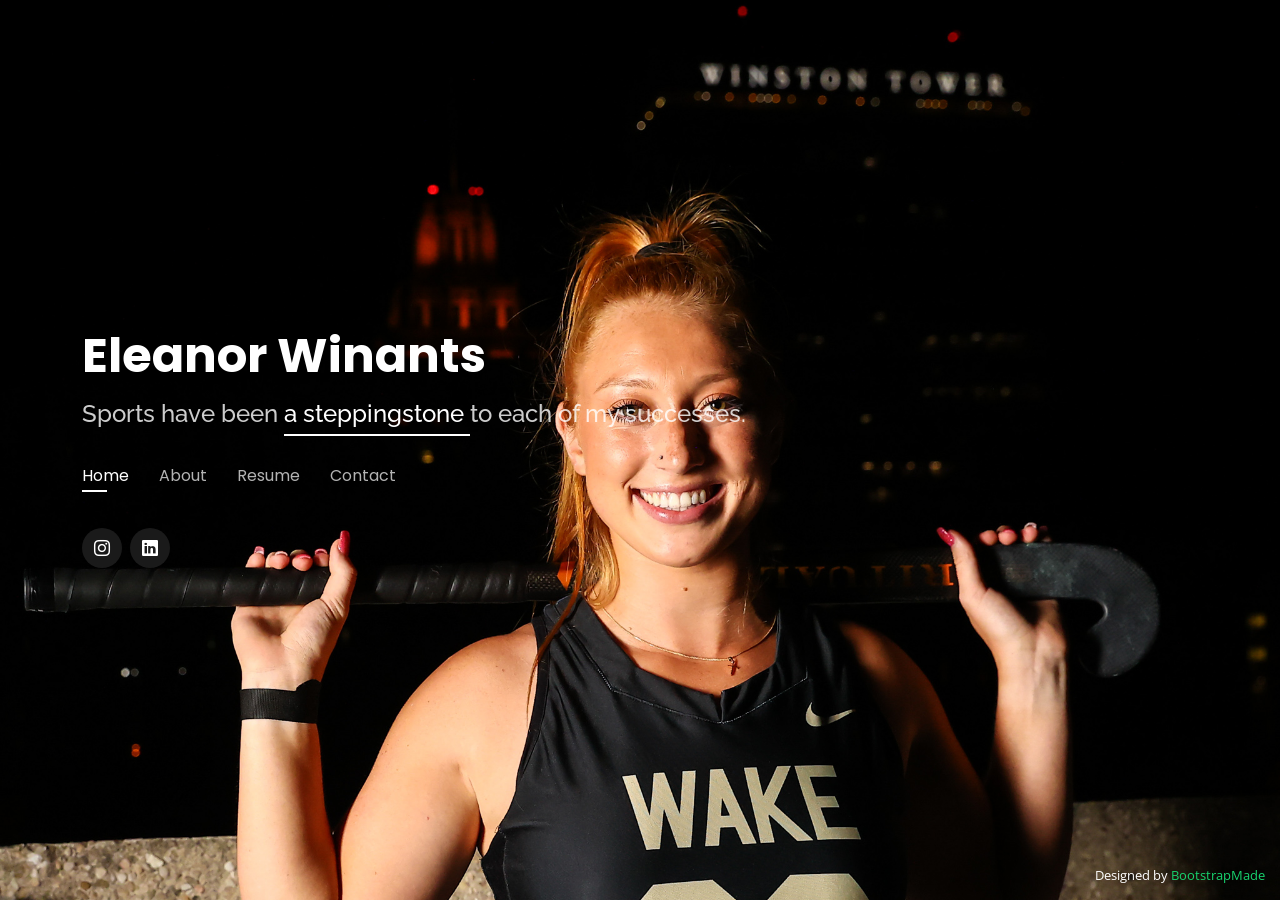
<file: index.html>
<!DOCTYPE html>
<html lang="en">

<head>
  <meta charset="utf-8">
  <meta content="width=device-width, initial-scale=1.0" name="viewport">

  <title>Personal Bootstrap Template</title>
  <meta content="" name="description">
  <meta content="" name="keywords">

  <!-- Favicons -->
  <link href="assets/img/favicon.png" rel="icon">
  <link href="assets/img/apple-touch-icon.png" rel="apple-touch-icon">

  <!-- Google Fonts -->
  <link href="https://fonts.googleapis.com/css?family=Open+Sans:300,300i,400,400i,600,600i,700,700i|Raleway:300,300i,400,400i,500,500i,600,600i,700,700i|Poppins:300,300i,400,400i,500,500i,600,600i,700,700i" rel="stylesheet">

  <!-- Vendor CSS Files -->
  <link href="assets/vendor/bootstrap/css/bootstrap.min.css" rel="stylesheet">
  <link href="assets/vendor/bootstrap-icons/bootstrap-icons.css" rel="stylesheet">
  <link href="assets/vendor/boxicons/css/boxicons.min.css" rel="stylesheet">
  <link href="assets/vendor/glightbox/css/glightbox.min.css" rel="stylesheet">
  <link href="assets/vendor/remixicon/remixicon.css" rel="stylesheet">
  <link href="assets/vendor/swiper/swiper-bundle.min.css" rel="stylesheet">

  <!-- Template Main CSS File -->
  <link href="assets/css/style.css" rel="stylesheet">

  <!-- =======================================================
  * Template Name: Personal
  * Updated: Mar 10 2023 with Bootstrap v5.2.3
  * Template URL: https://bootstrapmade.com/personal-free-resume-bootstrap-template/
  * Author: BootstrapMade.com
  * License: https://bootstrapmade.com/license/
  ======================================================== -->
</head>

<body>

  <!-- ======= Header ======= -->
  <header id="header">
    <div class="container">

      <h1><a href="index.html">Eleanor Winants</a></h1>
      <!-- Uncomment below if you prefer to use an image logo -->
      <!-- <a href="index.html" class="mr-auto"><img src="assets/img/logo.png" alt="" class="img-fluid"></a> -->
      <h2>Sports have been <span> a steppingstone </span> to each of my successes.</h2>

      <nav id="navbar" class="navbar">
        <ul>
          <li><a class="nav-link active" href="#header">Home</a></li>
          <li><a class="nav-link" href="#about">About</a></li>
          <li><a class="nav-link" href="#resume">Resume</a></li>
          <li><a class="nav-link" href="#contact">Contact</a></li>
        </ul>
        <i class="bi bi-list mobile-nav-toggle"></i>
      </nav><!-- .navbar -->

      <div class="social-links">
        <a href="https://www.instagram.com/eleanorwinants/" class="instagram"><i class="bi bi-instagram"></i></a> 
        <a href="https://www.linkedin.com/in/eleanor-winants/" class="linkedin"><i class="bi bi-linkedin"></i></a>
      </div>

    </div>
  </header><!-- End Header -->

  <!-- ======= About Section ======= -->
  <section id="about" class="about">

    <!-- ======= About Me ======= -->
    <div class="about-me container">

      <div class="section-title">
        <h2>About</h2>
        <p>Learn more about me</p>
      </div>

      <div class="row">
        <div class="col-lg-4" data-aos="fade-right">
          <img src="assets/img/IMG_3411.JPG" class="img-fluid" alt="">
        </div>
        <div class="col-lg-8 pt-4 pt-lg-0 content" data-aos="fade-left">
          <h3>Graduate Student &amp; Former D1 Athlete</h3>
          <p class="fst-italic">
          </p>
          <div class="row">
            <div class="col-lg-6">
              <ul>
                <li><i class="bi bi-chevron-right"></i> <strong>Birthday:</strong> <span>July 31st, 1999</span></li>
                <li><i class="bi bi-chevron-right"></i> <strong>Phone:</strong> <span>+1 703 673 8189</span></li>
                <li><i class="bi bi-chevron-right"></i> <strong>City:</strong> <span>Washington, DC</span></li>
              </ul>
            </div>
            <div class="col-lg-6">
              <ul>
                <li><i class="bi bi-chevron-right"></i> <strong>Age:</strong> <span>23</span></li>
                <li><i class="bi bi-chevron-right"></i> <strong>Degree:</strong> <span>Master's in Management</span></li>
                <li><i class="bi bi-chevron-right"></i> <strong>Email:</strong> <span>ebw64@georgetown.edu</span></li>
              </ul>
            </div>
          </div>
          <p>
            As a lifelong athlete, I utilized my experiences to apply discipline and a strong sense of work ethic in all my pursuits. I honed my teamwork, communication, time-management, and organizational skills as a student athlete at Wake Forest. I am now pursuing my Master of Science in Management at Georgetown University’s McDonough School of Business because I crave the business acumen that will enable me to excel in a fast-paced, team-oriented environment. My ability to perform at a high level under pressure, competitiveness, leadership, and grit are some of my top strengths. These experiences as both a student athlete and business student uniquely position me to be an effective, valuable addition to any team.  
          </p>
        </div>
      </div>

    </div><!-- End About Me -->

    <!-- ======= Counts ======= -->
    <div class="counts container">

      <div class="row">

        <div class="col-lg-3 col-md-6">
          <div class="count-box">
            <i class="bi bi-emoji-smile"></i>
            <span data-purecounter-start="0" data-purecounter-end="2" data-purecounter-duration="1" class="purecounter"></span>
            <p>Degrees</p>
          </div>
        </div>

        <div class="col-lg-3 col-md-6 mt-5 mt-md-0">
          <div class="count-box">
            <i class="bi bi-journal-richtext"></i>
            <span data-purecounter-start="0" data-purecounter-end="2" data-purecounter-duration="1" class="purecounter"></span>
            <p>Year Captain</p>
          </div>
        </div>

        <div class="col-lg-3 col-md-6 mt-5 mt-lg-0">
          <div class="count-box">
            <i class="bi bi-headset"></i>
            <span data-purecounter-start="0" data-purecounter-end="16" data-purecounter-duration="1" class="purecounter"></span>
            <p>Licenses & Certifications</p>
          </div>
        </div>

        <div class="col-lg-3 col-md-6 mt-5 mt-lg-0">
          <div class="count-box">
            <i class="bi bi-award"></i>
            <span data-purecounter-start="0" data-purecounter-end="12" data-purecounter-duration="1" class="purecounter"></span>
            <p>Honors & Awards</p>
          </div>
        </div>

      </div>

    </div><!-- End Counts -->

    <!-- ======= Skills  ======= -->
    <div class="skills container">

      <div class="section-title">
        <h2>Skills</h2>
      </div>

      <div class="row skills-content">

        <div class="col-lg-6">

          <div class="progress">
            <span class="skill">Teamwork <i class="val">100%</i></span>
            <div class="progress-bar-wrap">
              <div class="progress-bar" role="progressbar" aria-valuenow="100" aria-valuemin="0" aria-valuemax="100"></div>
            </div>
          </div>

          <div class="progress">
            <span class="skill">Leadership <i class="val">90%</i></span>
            <div class="progress-bar-wrap">
              <div class="progress-bar" role="progressbar" aria-valuenow="90" aria-valuemin="0" aria-valuemax="100"></div>
            </div>
          </div>

          <div class="progress">
            <span class="skill">Social Media<i class="val">75%</i></span>
            <div class="progress-bar-wrap">
              <div class="progress-bar" role="progressbar" aria-valuenow="75" aria-valuemin="0" aria-valuemax="100"></div>
            </div>
          </div>

        </div>

        <div class="col-lg-6">

          <div class="progress">
            <span class="skill">Tableau<i class="val">50%</i></span>
            <div class="progress-bar-wrap">
              <div class="progress-bar" role="progressbar" aria-valuenow="50" aria-valuemin="0" aria-valuemax="100"></div>
            </div>
          </div>

          <div class="progress">
            <span class="skill">R Studio<i class="val">50%</i></span>
            <div class="progress-bar-wrap">
              <div class="progress-bar" role="progressbar" aria-valuenow="50" aria-valuemin="0" aria-valuemax="100"></div>
            </div>
          </div>

          <div class="progress">
            <span class="skill">Marketing & Sales<i class="val">60%</i></span>
            <div class="progress-bar-wrap">
              <div class="progress-bar" role="progressbar" aria-valuenow="60" aria-valuemin="0" aria-valuemax="100"></div>
            </div>
          </div>

        </div>

      </div>

    </div><!-- End Skills -->

    <!-- ======= Interests ======= -->
    <div class="interests container">

      <div class="section-title">
        <h2>Interests</h2>
      </div>

      <div class="row">
        <div class="col-lg-3 col-md-4">
          <div class="icon-box">
            <i class="ri-store-line" style="color: #ffbb2c;"></i>
            <h3>Creative Problem Solving</h3>
          </div>
        </div>
        <div class="col-lg-3 col-md-4 mt-4 mt-md-0">
          <div class="icon-box">
            <i class="ri-bar-chart-box-line" style="color: #5578ff;"></i>
            <h3>Consulting</h3>
          </div>
        </div>
        <div class="col-lg-3 col-md-4 mt-4 mt-md-0">
          <div class="icon-box">
            <i class="ri-calendar-todo-line" style="color: #e80368;"></i>
            <h3>Sports Marketing</h3>
          </div>
        </div>
        <div class="col-lg-3 col-md-4 mt-4 mt-lg-0">
          <div class="icon-box">
            <i class="ri-paint-brush-line" style="color: #e361ff;"></i>
            <h3>Fitness</h3>
          </div>
        </div>
        <div class="col-lg-3 col-md-4 mt-4">
          <div class="icon-box">
            <i class="ri-database-2-line" style="color: #47aeff;"></i>
            <h3>Health & Wellness</h3>
          </div>
        </div>
        <div class="col-lg-3 col-md-4 mt-4">
          <div class="icon-box">
            <i class="ri-gradienter-line" style="color: #ffa76e;"></i>
            <h3>Hiking</h3>
          </div>
        </div>
        <div class="col-lg-3 col-md-4 mt-4">
          <div class="icon-box">
            <i class="ri-file-list-3-line" style="color: #11dbcf;"></i>
            <h3>Motivational Podcasts</h3>
          </div>
        </div>
        <div class="col-lg-3 col-md-4 mt-4">
          <div class="icon-box">
            <i class="ri-price-tag-2-line" style="color: #4233ff;"></i>
            <h3>YouTube</h3>
          </div>
        </div>
        <div class="col-lg-3 col-md-4 mt-4">
          <div class="icon-box">
            <i class="ri-anchor-line" style="color: #b2904f;"></i>
            <h3>Playing & Watching Sports</h3>
          </div>
        </div>
        <div class="col-lg-3 col-md-4 mt-4">
          <div class="icon-box">
            <i class="ri-disc-line" style="color: #b20969;"></i>
            <h3>Reading</h3>
          </div>
        </div>
        <div class="col-lg-3 col-md-4 mt-4">
          <div class="icon-box">
            <i class="ri-base-station-line" style="color: #ff5828;"></i>
            <h3>Event Planning</h3>
          </div>
        </div>
        <div class="col-lg-3 col-md-4 mt-4">
          <div class="icon-box">
            <i class="ri-fingerprint-line" style="color: #29cc61;"></i>
            <h3>Fashion & Beauty</h3>
          </div>
        </div>
      </div>

    </div><!-- End Interests -->

    <!-- ======= Testimonials ======= -->
    <div class="testimonials container">

      <div class="section-title">
        <h2>Testimonials</h2>
      </div>

      <div class="testimonials-slider swiper" data-aos="fade-up" data-aos-delay="100">
        <div class="swiper-wrapper">

          <div class="swiper-slide">
            <div class="testimonial-item">
              <p>
                <i class="bx bxs-quote-alt-left quote-icon-left"></i>
                Eleanor's work ethic isn't just limited to her individual work. She is also an incredibly strong team player. She is always willing to lend a hand to her colleagues and go out of her way to ensure that everyone is working together effectively. She takes the time to understand everyone's strengths and weaknesses and works collaboratively to achieve the best results.
                <i class="bx bxs-quote-alt-right quote-icon-right"></i>
              </p>
              <img src="assets/img/testimonials/testimonial.jpeg" class="testimonial-img" alt="">
              <h3>Taylor Redd</h3>
              <h4>Research & Administrative Assistant at The Brookings Institution</h4>
            </div>
          </div><!-- End testimonial item -->

          <div class="swiper-slide">
            <div class="testimonial-item">
              <p>
                <i class="bx bxs-quote-alt-left quote-icon-left"></i>
              I had the pleasure of playing on a team with Eleanor for 3 years, and I can confidently say that she is one of the best team captains I have ever had the privilege of being on a team with. Her leadership capabilities are exceptional, and she always led by example. Eleanor has a remarkable ability to motivate and inspire her teammates, even in the most challenging situations. She has a unique talent for bringing people together, fostering a sense of camaraderie and teamwork that was essential for our success. Under her leadership, we achieved some of our best results as a team. I can't speak highly enough of Eleanor's leadership skills and her impact on our team. She is truly an exceptional leader.
              <i class="bx bxs-quote-alt-right quote-icon-right"></i>
            </p>
              <img src="assets/img/testimonials/testimonial 2.jpeg" class="testimonial-img" alt="">
              <h3>Alexis Grippo</h3>
              <h4>Former Teammate</h4>
            </div>
          </div><!-- End testimonial item -->

          <div class="swiper-slide">
            <div class="testimonial-item">
              <p>
                <i class="bx bxs-quote-alt-left quote-icon-left"></i>
                Eleanor's knowledge of applied statistics was pivotal to my success in the class. Her ability to explain tough concepts in simpler steps led to my high passing grade.
                <i class="bx bxs-quote-alt-right quote-icon-right"></i>
              </p>
              <img src="assets/img/testimonials/testimony 3.jpeg" class="testimonial-img" alt="">
              <h3>Andrew Rehr</h3>
              <h4>Colleague</h4>
            </div>
          </div><!-- End testimonial item -->

          <div class="swiper-slide">
            <div class="testimonial-item">
              <p>
                <i class="bx bxs-quote-alt-left quote-icon-left"></i>
              I worked with Eleanor on a consulting project, and she is a remarkable problem-solver and team player. Her ability to analyze complex situations and develop creative solutions is truly impressive. Eleanor's communication skills are exceptional, and she has a talent for articulating her ideas and recommendations clearly and persuasively. Throughout the project, she was a valuable team member, always willing to lend a hand and support her colleagues when needed. Eleanor's dedication to her work and her clients is evident in everything she does, and it was a pleasure to work with her.
              <i class="bx bxs-quote-alt-right quote-icon-right"></i>
            </p>
              <img src="assets/img/testimonials/testimony 4.jpeg" class="testimonial-img" alt="">
              <h3>Sandhya Narasimharaj</h3>
              <h4>Colleauge</h4>
            </div>
          </div><!-- End testimonial item -->

        </div>
        <div class="swiper-pagination"></div>
      </div>

      <div class="owl-carousel testimonials-carousel">

      </div>

    </div><!-- End Testimonials  -->

  </section><!-- End About Section -->

  <!-- ======= Resume Section ======= -->
  <section id="resume" class="resume">
    <div class="container">

      <div class="section-title">
        <h2>Resume</h2>
        <p>Check My Resume</p>
      </div>

      <div class="row">
        <div class="col-lg-6">
          <h3 class="resume-title">Summary</h3>
          <div class="resume-item pb-0">
            <h4>Eleanor Winants</h4>
            <p>
            <ul>
              <li>Washington, DC</li>
              <li>(703) 673-8189</li>
              <li>ebw64@georgetown.edu</li>
            </ul>
            </p>
          </div>

          <h3 class="resume-title">Education</h3>
          <div class="resume-item">
            <h4>Master of Science in Management (STEM-designated program)</h4>
            <h5>2022 - 2023</h5>
            <p><em>Georgetown University McDonough School of Business, Washington, DC</em></p>
            <ul>
            <li>Merit Scholar</li>
            <li>Global Business Experience – Dublin, Ireland</li>
            <li>Clubs: Graduate Women in Business, Graduate Marketing Association, Retail &   Luxury Association</li>
          </ul>
        </p>
          </div>
          <div class="resume-item">
            <h4>Bachelor of Arts in Communication and Sociology, Cum Laude</h4>
            <h5>2018 - 2022</h5>
            <p><em>Wake Forest University, Winston-Salem, NC</em></p>
            <ul>
            <li>Starter on a top-10 nationally ranked squad</li>
            <li>Selected by teammates as Junior and Senior captain; dedicated to building positive team culture and mentorship of teammates</li>
            <li>ACC Scholarship Student-Athlete, 4x All-ACC Academic Honor Roll, 2x NFHCA Division I Academic Squad, ESPN SportsCenter Top 10 (March 2021), 2018 NCAA Final Four participant and ACC Championship runner-up</li>
          </ul>
        </p>
          </div>
        </div>
        <div class="col-lg-6">
          <h3 class="resume-title">Professional Experience</h3>
          <div class="resume-item">
            <h4>Ticket Sales Intern</h4>
            <h5>June 2021 - August 2021</h5>
            <p><em>Winston-Salem Dash, Winston-Salem, NC </em></p>
            <p>
            <ul>
              <li>Managed the front desk answering phone calls and interacting with customers daily; excelled in customer service and hospitality of guests</li>
              <li>Conducted research on MiLB teams in NC and Southeast region to assess the competition and their ticket packages</li>
              <li>Received ticket sales training; applied training to successfully sell 2 group packages which profited $335</li>
              <li>Worked all home-games and was responsible for various tasks around the stadium, including box office duties</li>
              <li>Managed a complimentary ticket sales package for EMS appreciation night</li>
              <li>Won intern project competition focused on identifying innovative revenue streams including non-sports events, ticket packages, and promotional ideas by incorporating marketing, sales, operations, sponsorships, and data analytics; collaborated with 2 other interns and presented findings to the President, VP, and staff</li>
            </ul>
            </p>
          </div>
          <div class="resume-item">
            <h4>Operations Intern</h4>
            <h5>February 2021 - May 2021</h5>
            <p><em>Wake Forest Football, Winston-Salem, NC </em></p>
            <p>
            <ul>
              <li>Organized and created team calendars and itineraries, drafted informational emails, and prepared for events</li>
            </ul>
            </p>
          </div>
          <div class="resume-item">
            <h4>Facility Attendant</h4>
            <h5>August 2020 - February 2021</h5>
            <p><em>WFU Campus Recreation Center, Winston-Salem, NC </em></p>
            <p>
            <ul>
              <li>Monitored, organized, cleaned, and enforced facility policies and procedures in designated fitness spaces</li>
            </ul>
            </p>
          </div>
          <div class="resume-item">
            <h4>Marketing Intern</h4>
            <h5>June 2020 - August 2020</h5>
            <p><em>Solarté Collections, Winston-Salem, NC </em></p>
            <p>
            <ul>
              <li>Contacted boutiques, hotels, and spas, with the goal of securing new distribution outlets</li>
              <li>Researched business grants for female-owned businesses to assist CEO in building financial security</li>
              <li>Represented the brand in a podcast episode to market the company’s skincare line, and acted as an ambassador on social media to promote Solarté’s social mission and products</li>
              <li>Initiated social media marketing strategies, such as creating a promotional giveaway on Instagram</li>
            </ul>
            </p>
          </div>
    
  </section><!-- End Resume Section -->

  <!-- ======= Contact Section ======= -->
  <section id="contact" class="contact">
    <div class="container">

      <div class="section-title">
        <h2>Contact</h2>
        <p>Contact Me</p>
      </div>

      <div class="row mt-2">

        <div class="col-md-6 d-flex align-items-stretch">
          <div class="info-box">
            <i class="bx bx-map"></i>
            <h3>My Address</h3>
            <p>3700 O St NW, Washington, DC 20057</p>
          </div>
        </div>

        <div class="col-md-6 mt-4 mt-md-0 d-flex align-items-stretch">
          <div class="info-box">
            <i class="bx bx-share-alt"></i>
            <h3>Social Profiles</h3>
            <div class="social-links">
              <a href="https://www.instagram.com/eleanorwinants/" class="instagram"><i class="bi bi-instagram"></i></a>
              <a href="https://www.linkedin.com/in/eleanor-winants/" class="linkedin"><i class="bi bi-linkedin"></i></a>
            </div>
          </div>
        </div>

        <div class="col-md-6 mt-4 d-flex align-items-stretch">
          <div class="info-box">
            <i class="bx bx-envelope"></i>
            <h3>Email Me</h3>
            <p>ebw64@georgetown.edu</p>
          </div>
        </div>
        <div class="col-md-6 mt-4 d-flex align-items-stretch">
          <div class="info-box">
            <i class="bx bx-phone-call"></i>
            <h3>Call Me</h3>
            <p>+1 703 673 8189</p>
          </div>
        </div>
      </div>

      <form action="forms/contact.php" method="post" role="form" class="php-email-form mt-4">
        <div class="row">
          <div class="col-md-6 form-group">
            <input type="text" name="name" class="form-control" id="name" placeholder="Your Name" required>
          </div>
          <div class="col-md-6 form-group mt-3 mt-md-0">
            <input type="email" class="form-control" name="email" id="email" placeholder="Your Email" required>
          </div>
        </div>
        <div class="form-group mt-3">
          <input type="text" class="form-control" name="subject" id="subject" placeholder="Subject" required>
        </div>
        <div class="form-group mt-3">
          <textarea class="form-control" name="message" rows="5" placeholder="Message" required></textarea>
        </div>
        <div class="my-3">
          <div class="loading">Loading</div>
          <div class="error-message"></div>
          <div class="sent-message">Your message has been sent. Thank you!</div>
        </div>
        <div class="text-center"><button type="submit">Send Message</button></div>
      </form>

    </div>
  </section><!-- End Contact Section -->

  <div class="credits">
    <!-- All the links in the footer should remain intact. -->
    <!-- You can delete the links only if you purchased the pro version. -->
    <!-- Licensing information: https://bootstrapmade.com/license/ -->
    <!-- Purchase the pro version with working PHP/AJAX contact form: https://bootstrapmade.com/personal-free-resume-bootstrap-template/ -->
    Designed by <a href="https://bootstrapmade.com/">BootstrapMade</a>
  </div>

  <!-- Vendor JS Files -->
  <script src="assets/vendor/purecounter/purecounter_vanilla.js"></script>
  <script src="assets/vendor/bootstrap/js/bootstrap.bundle.min.js"></script>
  <script src="assets/vendor/glightbox/js/glightbox.min.js"></script>
  <script src="assets/vendor/isotope-layout/isotope.pkgd.min.js"></script>
  <script src="assets/vendor/swiper/swiper-bundle.min.js"></script>
  <script src="assets/vendor/waypoints/noframework.waypoints.js"></script>
  <script src="assets/vendor/php-email-form/validate.js"></script>

  <!-- Template Main JS File -->
  <script src="assets/js/main.js"></script>

</body>

</html>
</file>
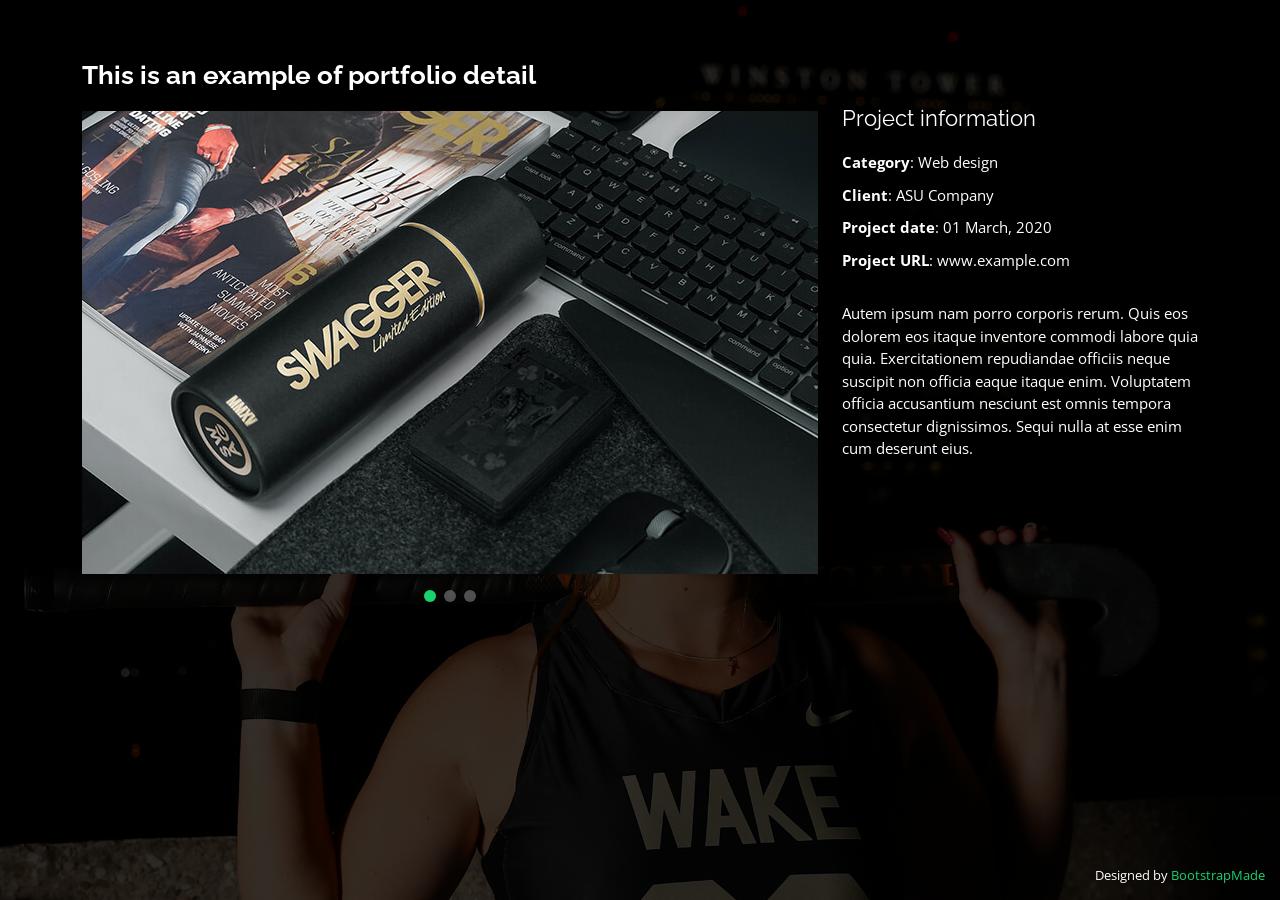
<file: portfolio-details.html>
<!DOCTYPE html>
<html lang="en">

<head>
  <meta charset="utf-8">
  <meta content="width=device-width, initial-scale=1.0" name="viewport">

  <title>Portfolio Details - Personal Bootstrap Template</title>
  <meta content="" name="description">
  <meta content="" name="keywords">

  <!-- Favicons -->
  <link href="assets/img/favicon.png" rel="icon">
  <link href="assets/img/apple-touch-icon.png" rel="apple-touch-icon">

  <!-- Google Fonts -->
  <link href="https://fonts.googleapis.com/css?family=Open+Sans:300,300i,400,400i,600,600i,700,700i|Raleway:300,300i,400,400i,500,500i,600,600i,700,700i|Poppins:300,300i,400,400i,500,500i,600,600i,700,700i" rel="stylesheet">

  <!-- Vendor CSS Files -->
  <link href="assets/vendor/bootstrap/css/bootstrap.min.css" rel="stylesheet">
  <link href="assets/vendor/bootstrap-icons/bootstrap-icons.css" rel="stylesheet">
  <link href="assets/vendor/boxicons/css/boxicons.min.css" rel="stylesheet">
  <link href="assets/vendor/glightbox/css/glightbox.min.css" rel="stylesheet">
  <link href="assets/vendor/remixicon/remixicon.css" rel="stylesheet">
  <link href="assets/vendor/swiper/swiper-bundle.min.css" rel="stylesheet">

  <!-- Template Main CSS File -->
  <link href="assets/css/style.css" rel="stylesheet">

  <!-- =======================================================
  * Template Name: Personal
  * Updated: Mar 10 2023 with Bootstrap v5.2.3
  * Template URL: https://bootstrapmade.com/personal-free-resume-bootstrap-template/
  * Author: BootstrapMade.com
  * License: https://bootstrapmade.com/license/
  ======================================================== -->
</head>

<body>

  <main id="main">

    <!-- ======= Portfolio Details ======= -->
    <div id="portfolio-details" class="portfolio-details">
      <div class="container">

        <div class="row">

          <div class="col-lg-8">
            <h2 class="portfolio-title">This is an example of portfolio detail</h2>

            <div class="portfolio-details-slider swiper">
              <div class="swiper-wrapper align-items-center">

                <div class="swiper-slide">
                  <img src="assets/img/portfolio/portfolio-details-1.jpg" alt="">
                </div>

                <div class="swiper-slide">
                  <img src="assets/img/portfolio/portfolio-details-2.jpg" alt="">
                </div>

                <div class="swiper-slide">
                  <img src="assets/img/portfolio/portfolio-details-3.jpg" alt="">
                </div>

              </div>
              <div class="swiper-pagination"></div>
            </div>

          </div>

          <div class="col-lg-4 portfolio-info">
            <h3>Project information</h3>
            <ul>
              <li><strong>Category</strong>: Web design</li>
              <li><strong>Client</strong>: ASU Company</li>
              <li><strong>Project date</strong>: 01 March, 2020</li>
              <li><strong>Project URL</strong>: <a href="#">www.example.com</a></li>
            </ul>

            <p>
              Autem ipsum nam porro corporis rerum. Quis eos dolorem eos itaque inventore commodi labore quia quia. Exercitationem repudiandae officiis neque suscipit non officia eaque itaque enim. Voluptatem officia accusantium nesciunt est omnis tempora consectetur dignissimos. Sequi nulla at esse enim cum deserunt eius.
            </p>
          </div>

        </div>

      </div>
    </div><!-- End Portfolio Details -->

  </main><!-- End #main -->

  <div class="credits">
    <!-- All the links in the footer should remain intact. -->
    <!-- You can delete the links only if you purchased the pro version. -->
    <!-- Licensing information: https://bootstrapmade.com/license/ -->
    <!-- Purchase the pro version with working PHP/AJAX contact form: https://bootstrapmade.com/personal-free-resume-bootstrap-template/ -->
    Designed by <a href="https://bootstrapmade.com/">BootstrapMade</a>
  </div>

  <!-- Vendor JS Files -->
  <script src="assets/vendor/purecounter/purecounter_vanilla.js"></script>
  <script src="assets/vendor/bootstrap/js/bootstrap.bundle.min.js"></script>
  <script src="assets/vendor/glightbox/js/glightbox.min.js"></script>
  <script src="assets/vendor/isotope-layout/isotope.pkgd.min.js"></script>
  <script src="assets/vendor/swiper/swiper-bundle.min.js"></script>
  <script src="assets/vendor/waypoints/noframework.waypoints.js"></script>
  <script src="assets/vendor/php-email-form/validate.js"></script>

  <!-- Template Main JS File -->
  <script src="assets/js/main.js"></script>

</body>

</html>
</file>
<file: assets/css/style.css>
/**
* Template Name: Personal
* Updated: Mar 10 2023 with Bootstrap v5.2.3
* Template URL: https://bootstrapmade.com/personal-free-resume-bootstrap-template/
* Author: BootstrapMade.com
* License: https://bootstrapmade.com/license/
*/

/*--------------------------------------------------------------
# General
--------------------------------------------------------------*/
body {
  font-family: "Open Sans", sans-serif;
  background-color: #040404;
  color: #fff;
  position: relative;
  background: transparent;
}

body::before {
  content: "";
  position: fixed;
  background: #040404 url("../img/Jaylynn Nash LLC_08.06.21-413.jpg")top right no-repeat;
  background-size: cover;
  left: 0;
  right: 0;
  top: 0;
  height: 100vh;
  z-index: -1;
}

@media (min-width: 1024px) {
  body::before {
    background-attachment: fixed;
  }
}

a {
  color: #ffffff;
  text-decoration: none;
}

a:hover {
  color: #ffffff;
  text-decoration: none;
}

h1,
h2,
h3,
h4,
h5,
h6 {
  font-family: "Raleway", sans-serif;
}

/*--------------------------------------------------------------
# Header
--------------------------------------------------------------*/
#header {
  transition: ease-in-out 0.3s;
  position: relative;
  height: 100vh;
  display: flex;
  align-items: center;
  z-index: 997;
  overflow-y: auto;
}

#header * {
  transition: ease-in-out 0.3s;
}

#header h1 {
  font-size: 48px;
  margin: 0;
  padding: 0;
  line-height: 1;
  font-weight: 700;
  font-family: "Poppins", sans-serif;
}

#header h1 a,
#header h1 a:hover {
  color: #fff;
  line-height: 1;
  display: inline-block;
}

#header h2 {
  font-size: 24px;
  margin-top: 20px;
  color: rgba(255, 255, 255, 0.8);
}

#header h2 span {
  color: #fff;
  border-bottom: 2px solid #ffffff;
  padding-bottom: 6px;
}

#header img {
  padding: 0;
  margin: 0;
}

#header .social-links {
  margin-top: 40px;
  display: flex;
}

#header .social-links a {
  font-size: 16px;
  display: flex;
  justify-content: center;
  align-items: center;
  background: rgba(255, 255, 255, 0.1);
  color: #fff;
  line-height: 1;
  margin-right: 8px;
  border-radius: 50%;
  width: 40px;
  height: 40px;
}

#header .social-links a:hover {
  background: #18d26e;
}

@media (max-width: 992px) {
  #header h1 {
    font-size: 36px;
  }

  #header h2 {
    font-size: 20px;
    line-height: 30px;
  }

  #header .social-links {
    margin-top: 15px;
  }

  #header .container {
    display: flex;
    flex-direction: column;
    align-items: center;
  }
}

/* Header Top */
#header.header-top {
  height: 80px;
  position: fixed;
  left: 0;
  top: 0;
  right: 0;
  background: #000000;
}

#header.header-top .social-links,
#header.header-top h2 {
  display: none;
}

#header.header-top h1 {
  margin-right: auto;
  font-size: 36px;
}

#header.header-top .container {
  display: flex;
  align-items: center;
}

#header.header-top .navbar {
  margin: 0;
}

@media (max-width: 768px) {
  #header.header-top {
    height: 60px;
  }

  #header.header-top h1 {
    font-size: 26px;
  }
}

/*--------------------------------------------------------------
# Navigation Menu
--------------------------------------------------------------*/
/**
* Desktop Navigation 
*/
.navbar {
  padding: 0;
  margin-top: 35px;
}

.navbar ul {
  margin: 0;
  padding: 0;
  display: flex;
  list-style: none;
  align-items: center;
}

.navbar li {
  position: relative;
}

.navbar li+li {
  margin-left: 30px;
}

.navbar a,
.navbar a:focus {
  display: flex;
  align-items: center;
  justify-content: space-between;
  padding: 0;
  font-family: "Poppins", sans-serif;
  font-size: 16px;
  font-weight: 400;
  color: rgba(255, 255, 255, 0.7);
  white-space: nowrap;
  transition: 0.3s;
}

.navbar a i,
.navbar a:focus i {
  font-size: 12px;
  line-height: 0;
  margin-left: 5px;
}

.navbar a:before {
  content: "";
  position: absolute;
  width: 0;
  height: 2px;
  bottom: -4px;
  left: 0;
  background-color: #ffffff;
  visibility: hidden;
  width: 0px;
  transition: all 0.3s ease-in-out 0s;
}

.navbar a:hover:before,
.navbar li:hover>a:before,
.navbar .active:before {
  visibility: visible;
  width: 25px;
}

.navbar a:hover,
.navbar .active,
.navbar .active:focus,
.navbar li:hover>a {
  color: #fff;
}

/**
* Mobile Navigation 
*/
.mobile-nav-toggle {
  color: #fff;
  font-size: 28px;
  cursor: pointer;
  display: none;
  line-height: 0;
  transition: 0.5s;
  position: fixed;
  right: 15px;
  top: 15px;
}

@media (max-width: 991px) {
  .mobile-nav-toggle {
    display: block;
  }

  .navbar ul {
    display: none;
  }
}

.navbar-mobile {
  position: fixed;
  overflow: hidden;
  top: 0;
  right: 0;
  left: 0;
  bottom: 0;
  background: rgba(0, 0, 0, 0.9);
  transition: 0.3s;
  z-index: 999;
  margin-top: 0;
}

.navbar-mobile .mobile-nav-toggle {
  position: absolute;
  top: 15px;
  right: 15px;
}

.navbar-mobile ul {
  display: block;
  position: absolute;
  top: 55px;
  right: 15px;
  bottom: 45px;
  left: 15px;
  padding: 10px 0;
  overflow-y: auto;
  transition: 0.3s;
  border: 2px solid rgba(255, 255, 255, 0.2);
}

.navbar-mobile li {
  padding: 12px 20px;
}

.navbar-mobile li+li {
  margin: 0;
}

.navbar-mobile a,
.navbar-mobile a:focus {
  font-size: 16px;
  position: relative;
}

/*--------------------------------------------------------------
# Sections General
--------------------------------------------------------------*/
section {
  overflow: hidden;
  position: absolute;
  width: 100%;
  top: 140px;
  bottom: 100%;
  opacity: 0;
  transition: ease-in-out 0.4s;
  z-index: 2;
}

section.section-show {
  top: 100px;
  bottom: auto;
  opacity: 1;
  padding-bottom: 45px;
}

section .container {
  background: rgba(0, 0, 0, 0.9);
  padding: 30px;
}

@media (max-width: 768px) {
  section {
    top: 120px;
  }

  section.section-show {
    top: 80px;
  }
}

.section-title h2 {
  font-size: 14px;
  font-weight: 500;
  padding: 0;
  line-height: 1px;
  margin: 0 0 20px 0;
  letter-spacing: 2px;
  text-transform: uppercase;
  color: #aaaaaa;
  font-family: "Poppins", sans-serif;
}

.section-title h2::after {
  content: "";
  width: 120px;
  height: 1px;
  display: inline-block;
  background: #ffffff;
  margin: 4px 10px;
}

.section-title p {
  margin: 0;
  margin: -15px 0 15px 0;
  font-size: 36px;
  font-weight: 700;
  text-transform: uppercase;
  font-family: "Poppins", sans-serif;
  color: #fff;
}

/*--------------------------------------------------------------
# About
--------------------------------------------------------------*/
.about-me .content h3 {
  font-weight: 700;
  font-size: 26px;
  color: #ffffff;
}

.about-me .content ul {
  list-style: none;
  padding: 0;
}

.about-me .content ul li {
  margin-bottom: 20px;
  display: flex;
  align-items: center;
}

.about-me .content ul strong {
  margin-right: 10px;
}

.about-me .content ul i {
  font-size: 16px;
  margin-right: 5px;
  color: #ffffff;
  line-height: 0;
}

.about-me .content p:last-child {
  margin-bottom: 0;
}

/*--------------------------------------------------------------
# Counts
--------------------------------------------------------------*/
.counts {
  padding: 70px 0 60px;
}

.counts .count-box {
  padding: 30px 30px 25px 30px;
  width: 100%;
  position: relative;
  text-align: center;
  background: rgba(255, 255, 255, 0.08);
}

.counts .count-box i {
  position: absolute;
  top: -25px;
  left: 50%;
  transform: translateX(-50%);
  font-size: 24px;
  background: rgba(255, 255, 255, 0.1);
  padding: 12px;
  color: #18d26e;
  border-radius: 50px;
  line-height: 0;
}

.counts .count-box span {
  font-size: 36px;
  display: block;
  font-weight: 600;
  color: #fff;
}

.counts .count-box p {
  padding: 0;
  margin: 0;
  font-family: "Raleway", sans-serif;
  font-size: 14px;
}

/*--------------------------------------------------------------
# Skills
--------------------------------------------------------------*/
.skills .progress {
  height: 60px;
  display: block;
  background: none;
  border-radius: 0;
}

.skills .progress .skill {
  padding: 10px 0;
  margin: 0;
  text-transform: uppercase;
  display: block;
  font-weight: 600;
  font-family: "Poppins", sans-serif;
  color: #fff;
}

.skills .progress .skill .val {
  float: right;
  font-style: normal;
}

.skills .progress-bar-wrap {
  background: rgba(255, 255, 255, 0.2);
}

.skills .progress-bar {
  width: 1px;
  height: 10px;
  transition: 0.9s;
  background-color: #18d26e;
}

/*--------------------------------------------------------------
# Interests
--------------------------------------------------------------*/
.interests .icon-box {
  display: flex;
  align-items: center;
  padding: 20px;
  background: rgba(255, 255, 255, 0.08);
  transition: ease-in-out 0.3s;
}

.interests .icon-box i {
  font-size: 32px;
  padding-right: 10px;
  line-height: 1;
}

.interests .icon-box h3 {
  font-weight: 700;
  margin: 0;
  padding: 0;
  line-height: 1;
  font-size: 16px;
  color: #fff;
}

.interests .icon-box:hover {
  background: rgba(255, 255, 255, 0.12);
}

/*--------------------------------------------------------------
# Testimonials
--------------------------------------------------------------*/
.testimonials .testimonials-carousel,
.testimonials .testimonials-slider {
  overflow: hidden;
}

.testimonials .testimonial-item {
  box-sizing: content-box;
  min-height: 320px;
}

.testimonials .testimonial-item .testimonial-img {
  width: 90px;
  border-radius: 50%;
  margin: -40px 0 0 40px;
  position: relative;
  z-index: 2;
  border: 6px solid rgba(255, 255, 255, 0.12);
}

.testimonials .testimonial-item h3 {
  font-size: 18px;
  font-weight: bold;
  margin: 10px 0 5px 45px;
  color: #fff;
}

.testimonials .testimonial-item h4 {
  font-size: 14px;
  color: #999;
  margin: 0 0 0 45px;
}

.testimonials .testimonial-item .quote-icon-left,
.testimonials .testimonial-item .quote-icon-right {
  color: rgba(255, 255, 255, 0.25);
  font-size: 26px;
}

.testimonials .testimonial-item .quote-icon-left {
  display: inline-block;
  left: -5px;
  position: relative;
}

.testimonials .testimonial-item .quote-icon-right {
  display: inline-block;
  right: -5px;
  position: relative;
  top: 10px;
}

.testimonials .testimonial-item p {
  font-style: italic;
  margin: 0 15px 0 15px;
  padding: 20px 20px 60px 20px;
  background: rgba(255, 255, 255, 0.1);
  position: relative;
  border-radius: 6px;
  position: relative;
  z-index: 1;
}

.testimonials .swiper-pagination {
  margin-top: 20px;
  position: relative;
}

.testimonials .swiper-pagination .swiper-pagination-bullet {
  width: 12px;
  height: 12px;
  opacity: 1;
  background-color: rgba(255, 255, 255, 0.3);
}

.testimonials .swiper-pagination .swiper-pagination-bullet-active {
  background-color: #ffffff;
}

/*--------------------------------------------------------------
# Resume
--------------------------------------------------------------*/
.resume .resume-title {
  font-size: 26px;
  font-weight: 700;
  margin-top: 20px;
  margin-bottom: 20px;
  color: #fff;
}

.resume .resume-item {
  padding: 0 0 20px 20px;
  margin-top: -2px;
  border-left: 2px solid rgba(255, 255, 255, 0.2);
  position: relative;
}

.resume .resume-item h4 {
  line-height: 18px;
  font-size: 18px;
  font-weight: 600;
  text-transform: uppercase;
  font-family: "Poppins", sans-serif;
  color: #ffffff;
  margin-bottom: 10px;
}

.resume .resume-item h5 {
  font-size: 16px;
  background: rgba(255, 255, 255, 0.15);
  padding: 5px 15px;
  display: inline-block;
  font-weight: 600;
  margin-bottom: 10px;
}

.resume .resume-item ul {
  padding-left: 20px;
}

.resume .resume-item ul li {
  padding-bottom: 10px;
}

.resume .resume-item:last-child {
  padding-bottom: 0;
}

.resume .resume-item::before {
  content: "";
  position: absolute;
  width: 16px;
  height: 16px;
  border-radius: 50px;
  left: -9px;
  top: 0;
  background: #18d26e;
  border: 2px solid #18d26e;
}

/*--------------------------------------------------------------
# Services
--------------------------------------------------------------*/
.services .icon-box {
  text-align: center;
  background: rgba(204, 204, 204, 0.1);
  padding: 80px 20px;
  transition: all ease-in-out 0.3s;
}

.services .icon-box .icon {
  margin: 0 auto;
  width: 64px;
  height: 64px;
  background: #18d26e;
  border-radius: 5px;
  transition: all 0.3s ease-out 0s;
  display: flex;
  align-items: center;
  justify-content: center;
  margin-bottom: 20px;
  transform-style: preserve-3d;
}

.services .icon-box .icon i {
  color: #fff;
  font-size: 28px;
}

.services .icon-box .icon::before {
  position: absolute;
  content: "";
  left: -8px;
  top: -8px;
  height: 100%;
  width: 100%;
  background: rgba(255, 255, 255, 0.15);
  border-radius: 5px;
  transition: all 0.3s ease-out 0s;
  transform: translateZ(-1px);
}

.services .icon-box h4 {
  font-weight: 700;
  margin-bottom: 15px;
  font-size: 24px;
}

.services .icon-box h4 a {
  color: #fff;
}

.services .icon-box p {
  line-height: 24px;
  font-size: 14px;
  margin-bottom: 0;
}

.services .icon-box:hover {
  background: #18d26e;
  border-color: #18d26e;
}

.services .icon-box:hover .icon {
  background: #fff;
}

.services .icon-box:hover .icon i {
  color: #18d26e;
}

.services .icon-box:hover .icon::before {
  background: #35e888;
}

.services .icon-box:hover h4 a,
.services .icon-box:hover p {
  color: #fff;
}

/*--------------------------------------------------------------
# Portfolio
--------------------------------------------------------------*/
.portfolio .portfolio-item {
  margin-bottom: 30px;
}

.portfolio #portfolio-flters {
  padding: 0;
  margin: 0 auto 15px auto;
  list-style: none;
  text-align: center;
  border-radius: 50px;
  padding: 2px 15px;
}

.portfolio #portfolio-flters li {
  cursor: pointer;
  display: inline-block;
  padding: 8px 16px 10px 16px;
  font-size: 14px;
  font-weight: 600;
  line-height: 1;
  text-transform: uppercase;
  color: #fff;
  background: rgba(255, 255, 255, 0.1);
  margin: 0 3px 10px 3px;
  transition: all 0.3s ease-in-out;
  border-radius: 4px;
}

.portfolio #portfolio-flters li:hover,
.portfolio #portfolio-flters li.filter-active {
  background: #18d26e;
}

.portfolio #portfolio-flters li:last-child {
  margin-right: 0;
}

.portfolio .portfolio-wrap {
  transition: 0.3s;
  position: relative;
  overflow: hidden;
  z-index: 1;
  background: rgba(0, 0, 0, 0.6);
}

.portfolio .portfolio-wrap::before {
  content: "";
  background: rgba(0, 0, 0, 0.6);
  position: absolute;
  left: 30px;
  right: 30px;
  top: 30px;
  bottom: 30px;
  transition: all ease-in-out 0.3s;
  z-index: 2;
  opacity: 0;
}

.portfolio .portfolio-wrap .portfolio-info {
  opacity: 0;
  position: absolute;
  top: 0;
  left: 0;
  right: 0;
  bottom: 0;
  text-align: center;
  z-index: 3;
  transition: all ease-in-out 0.3s;
  display: flex;
  flex-direction: column;
  justify-content: center;
  align-items: center;
}

.portfolio .portfolio-wrap .portfolio-info::before {
  display: block;
  content: "";
  width: 48px;
  height: 48px;
  position: absolute;
  top: 35px;
  left: 35px;
  border-top: 3px solid #fff;
  border-left: 3px solid #fff;
  transition: all 0.5s ease 0s;
  z-index: 9994;
}

.portfolio .portfolio-wrap .portfolio-info::after {
  display: block;
  content: "";
  width: 48px;
  height: 48px;
  position: absolute;
  bottom: 35px;
  right: 35px;
  border-bottom: 3px solid #fff;
  border-right: 3px solid #fff;
  transition: all 0.5s ease 0s;
  z-index: 9994;
}

.portfolio .portfolio-wrap .portfolio-info h4 {
  font-size: 20px;
  color: #fff;
  font-weight: 600;
}

.portfolio .portfolio-wrap .portfolio-info p {
  color: #ffffff;
  font-size: 14px;
  text-transform: uppercase;
  padding: 0;
  margin: 0;
}

.portfolio .portfolio-wrap .portfolio-links {
  text-align: center;
  z-index: 4;
}

.portfolio .portfolio-wrap .portfolio-links a {
  color: #fff;
  margin: 0 2px;
  font-size: 28px;
  display: inline-block;
  transition: 0.3s;
}

.portfolio .portfolio-wrap .portfolio-links a:hover {
  color: #63eda3;
}

.portfolio .portfolio-wrap:hover::before {
  top: 0;
  left: 0;
  right: 0;
  bottom: 0;
  opacity: 1;
}

.portfolio .portfolio-wrap:hover .portfolio-info {
  opacity: 1;
}

.portfolio .portfolio-wrap:hover .portfolio-info::before {
  top: 15px;
  left: 15px;
}

.portfolio .portfolio-wrap:hover .portfolio-info::after {
  bottom: 15px;
  right: 15px;
}

/*--------------------------------------------------------------
# Portfolio Details
--------------------------------------------------------------*/
.portfolio-details {
  padding-top: 40px;
  background: rgba(0, 0, 0, 0.8);
  position: fixed;
  left: 0;
  right: 0;
  top: 0;
  bottom: 0;
  overflow-y: auto;
}

.portfolio-details .container {
  padding-top: 20px;
  padding-bottom: 40px;
}

.portfolio-details .portfolio-title {
  font-size: 26px;
  font-weight: 700;
  margin-bottom: 20px;
}

.portfolio-details .portfolio-info {
  padding-top: 45px;
}

.portfolio-details .portfolio-info h3 {
  font-size: 22px;
  font-weight: 400;
  margin-bottom: 20px;
}

.portfolio-details .portfolio-info ul {
  list-style: none;
  padding: 0;
  font-size: 15px;
}

.portfolio-details .portfolio-info ul li+li {
  margin-top: 10px;
}

.portfolio-details .portfolio-info p {
  font-size: 15px;
  padding: 15px 0 0 0;
}

@media (max-width: 992px) {
  .portfolio-details .portfolio-info {
    padding-top: 20px;
  }
}

.portfolio-details .swiper-pagination {
  margin-top: 20px;
  position: relative;
}

.portfolio-details .swiper-pagination .swiper-pagination-bullet {
  width: 12px;
  height: 12px;
  opacity: 1;
  background-color: rgba(255, 255, 255, 0.3);
}

.portfolio-details .swiper-pagination .swiper-pagination-bullet-active {
  background-color: #18d26e;
}

/*--------------------------------------------------------------
# Contact
--------------------------------------------------------------*/
.contact .info-box {
  color: #444444;
  padding: 20px;
  width: 100%;
  background: rgba(255, 255, 255, 0.08);
}

.contact .info-box i.bx {
  font-size: 24px;
  color: #ffffff;
  border-radius: 50%;
  padding: 14px;
  float: left;
  background: rgba(255, 255, 255, 0.1);
}

.contact .info-box h3 {
  font-size: 20px;
  color: rgba(255, 255, 255, 0.5);
  font-weight: 700;
  margin: 10px 0 8px 68px;
}

.contact .info-box p {
  padding: 0;
  color: #fff;
  line-height: 24px;
  font-size: 14px;
  margin: 0 0 0 68px;
}

.contact .info-box .social-links {
  margin: 5px 0 0 68px;
  display: flex;
}

.contact .info-box .social-links a {
  font-size: 18px;
  display: inline-block;
  color: #fff;
  line-height: 1;
  margin-right: 12px;
  transition: 0.3s;
}

.contact .info-box .social-links a:hover {
  color: #18d26e;
}

.contact .php-email-form {
  padding: 30px;
  background: rgba(255, 255, 255, 0.08);
}

.contact .php-email-form .error-message {
  display: none;
  background: rgba(255, 255, 255, 0.08);
  background: #ed3c0d;
  text-align: left;
  padding: 15px;
  font-weight: 600;
}

.contact .php-email-form .error-message br+br {
  margin-top: 25px;
}

.contact .php-email-form .sent-message {
  display: none;
  background: rgba(255, 255, 255, 0.08);
  background: #18d26e;
  text-align: center;
  padding: 15px;
  font-weight: 600;
}

.contact .php-email-form .loading {
  display: none;
  background: rgba(255, 255, 255, 0.08);
  text-align: center;
  padding: 15px;
}

.contact .php-email-form .loading:before {
  content: "";
  display: inline-block;
  border-radius: 50%;
  width: 24px;
  height: 24px;
  margin: 0 10px -6px 0;
  border: 3px solid #18d26e;
  border-top-color: #eee;
  animation: animate-loading 1s linear infinite;
}

.contact .php-email-form input,
.contact .php-email-form textarea {
  border-radius: 0;
  box-shadow: none;
  font-size: 14px;
  background: rgba(255, 255, 255, 0.08);
  border: 0;
  transition: 0.3s;
  color: #fff;
}

.contact .php-email-form input:focus,
.contact .php-email-form textarea:focus {
  background-color: rgba(255, 255, 255, 0.11);
}

.contact .php-email-form input::-moz-placeholder,
.contact .php-email-form textarea::-moz-placeholder {
  color: rgba(255, 255, 255, 0.3);
  opacity: 1;
}

.contact .php-email-form input::placeholder,
.contact .php-email-form textarea::placeholder {
  color: rgba(255, 255, 255, 0.3);
  opacity: 1;
}

.contact .php-email-form input {
  padding: 10px 15px;
}

.contact .php-email-form textarea {
  padding: 12px 15px;
}

.contact .php-email-form button[type=submit] {
  background: #18d26e;
  border: 0;
  padding: 10px 30px;
  color: #fff;
  transition: 0.4s;
  border-radius: 4px;
}

.contact .php-email-form button[type=submit]:hover {
  background: #15bb62;
}

@keyframes animate-loading {
  0% {
    transform: rotate(0deg);
  }

  100% {
    transform: rotate(360deg);
  }
}

/*--------------------------------------------------------------
# Credits
--------------------------------------------------------------*/
.credits {
  position: fixed;
  right: 0;
  left: 0;
  bottom: 0;
  padding: 15px;
  text-align: right;
  font-size: 13px;
  color: #fff;
  z-index: 999999;
}

@media (max-width: 992px) {
  .credits {
    text-align: center;
    padding: 10px;
    background: rgba(0, 0, 0, 0.8);
  }
}

.credits a {
  color: #18d26e;
  transition: 0.3s;
}

.credits a:hover {
  color: #fff;
}
</file>
